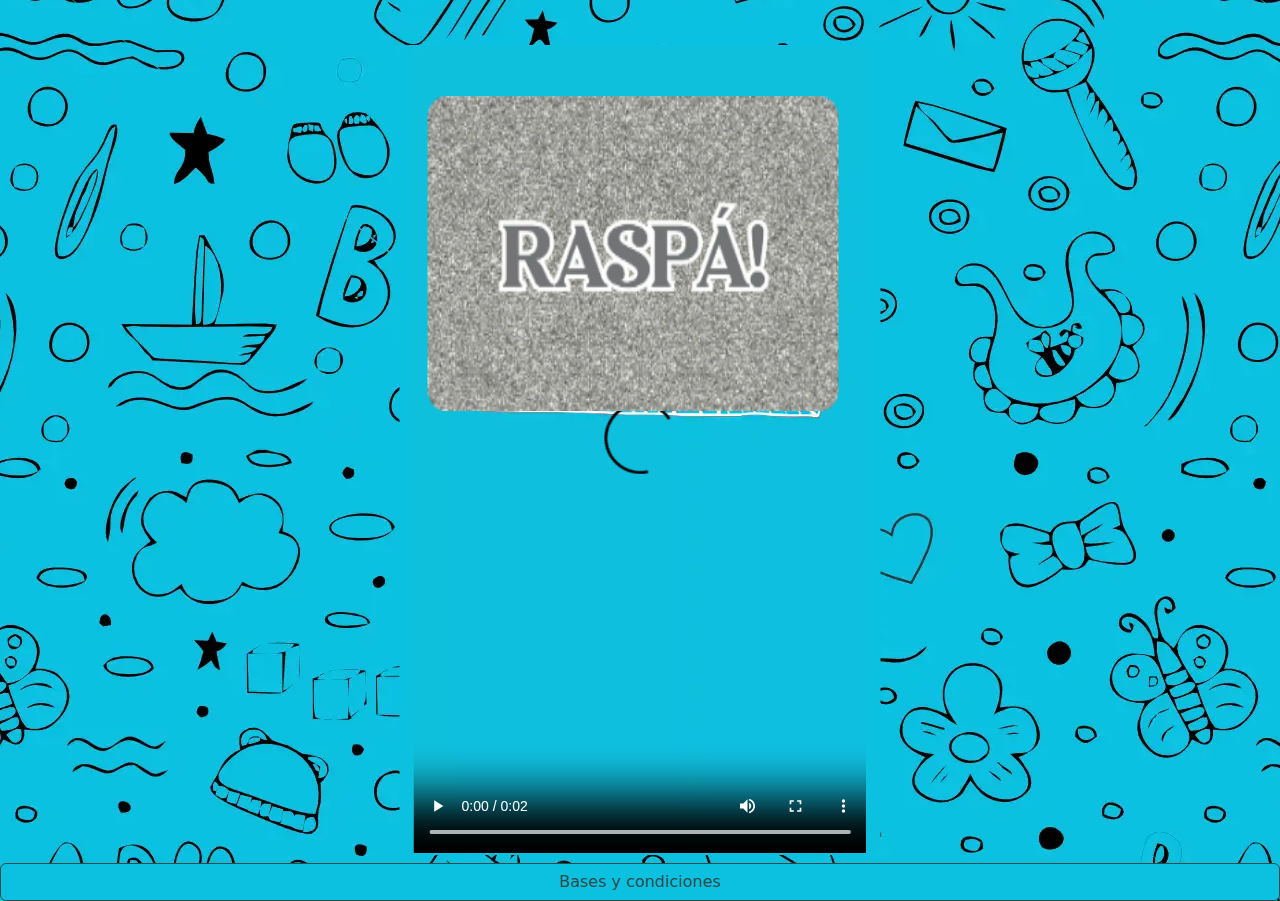
<file: index.html>
<!DOCTYPE html>
<html lang="en">
<head>
  <meta charset="UTF-8">
  <meta http-equiv="X-UA-Compatible" content="IE=edge">
  <meta name="viewport" content="width=device-width, initial-scale=1.0">
  <title>Raspe y Gane!</title>
  <link href="https://cdn.jsdelivr.net/npm/bootstrap@5.3.3/dist/css/bootstrap.min.css" rel="stylesheet" integrity="sha384-QWTKZyjpPEjISv5WaRU9OFeRpok6YctnYmDr5pNlyT2bRjXh0JMhjY6hW+ALEwIH" crossorigin="anonymous">
  <link rel="stylesheet" href="styles.css">
  <link href="https://fonts.googleapis.com/css2?family=Poppins:wght@400;600&display=swap" rel="stylesheet"/>
  
</head>
<body>
  <div class="container">
    <div class="base">
      <video class="premio-imagen" autoplay mute loop controls >
        <source src="tarj video.mp4" type="video/mp4">
    </video>
      
      <canvas id="scratch"></canvas> <!-- No es necesario especificar ancho y alto aquí -->
      <img id="backgroundImage" src="raspadita.webp" style="display:none"> <!-- Imagen de fondo -->
      
    </div>
  
  </div>
  <a href="bases.html" class="btn btn-primary">Bases y condiciones</a>
  <script src="script.js"></script>
</body>
</html>
</file>
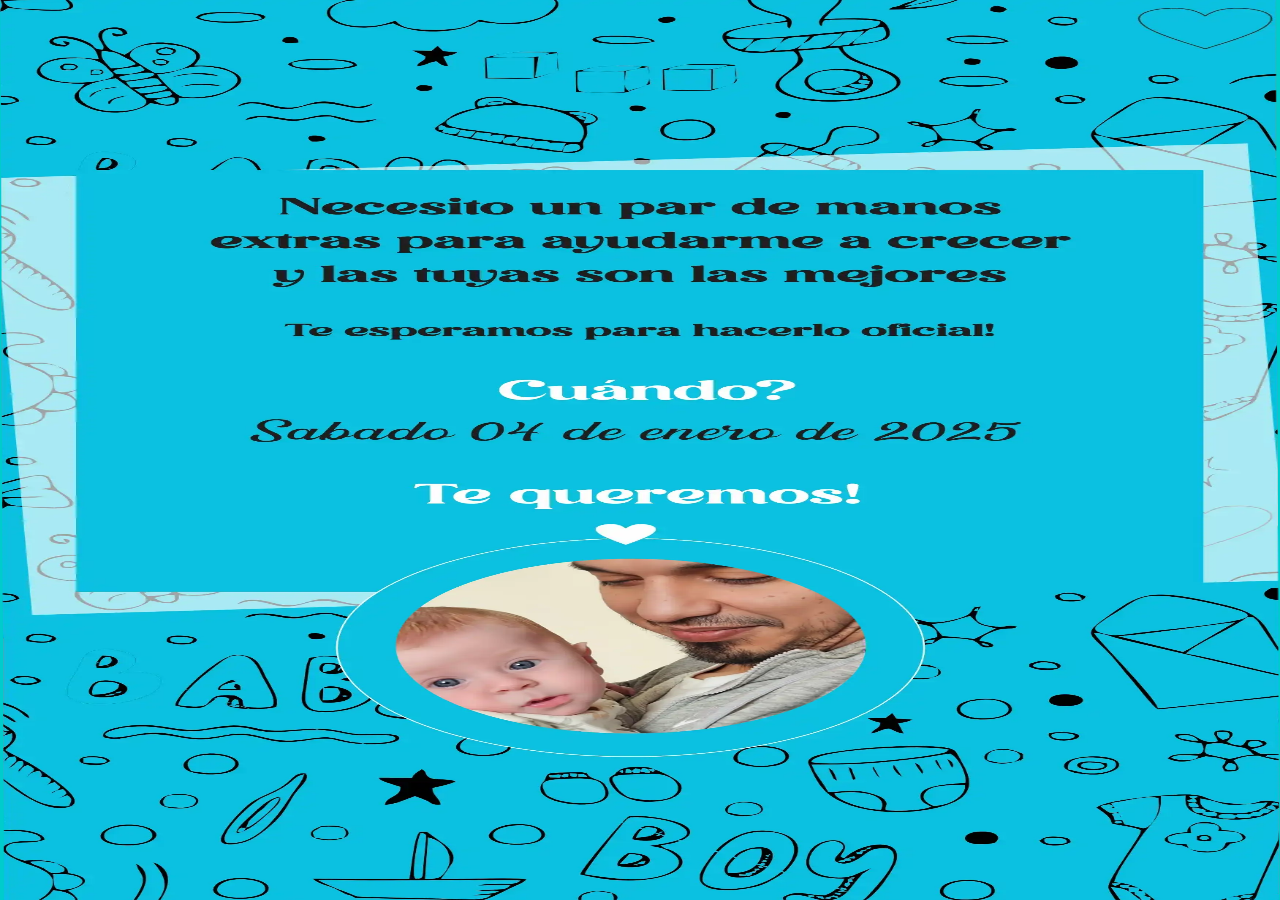
<file: bases.html>
<!DOCTYPE html>
<html lang="en">
<head>
  <meta charset="UTF-8">
  <meta http-equiv="X-UA-Compatible" content="IE=edge">
  <meta name="viewport" content="width=device-width, initial-scale=1.0">
  <title>Premiaso!</title>
  <link href="https://cdn.jsdelivr.net/npm/bootstrap@5.3.3/dist/css/bootstrap.min.css" rel="stylesheet" integrity="sha384-QWTKZyjpPEjISv5WaRU9OFeRpok6YctnYmDr5pNlyT2bRjXh0JMhjY6hW+ALEwIH" crossorigin="anonymous">
  <link rel="stylesheet" href="style.css">
  <link href="https://fonts.googleapis.com/css2?family=Poppins:wght@400;600&display=swap" rel="stylesheet"/>
  
</head>
<body>
    <div class="condiciones">
      <img class="backgroundImage2" src="bases.webp"> <!-- Imagen de fondo -->
    </div>
  
  </div>
  <script src="script.js"></script>
</body>
</html>
</file>
<file: styles.css>
* {
    padding: 0;
    margin: 0;
    box-sizing: border-box;
    
}

body {
    height: 100vh;
    background-image: url('fondo.webp');
  background-size:auto; /* Ajusta la imagen para que cubra todo el fondo */
  background-position: center; /* Centra la imagen */
  background-repeat: no-repeat; /* Evita que la imagen se repita */
  overflow-x: hidden; /* Evita el scroll horizontal */
  overflow-y:hidden;
}

.container {
    width: auto;
    height: 90vh;
    background-color: none;
    position: absolute;
    transform: translate(-50%, -50%);
    top: 50%;
    left: 50%;
    border-radius: 0.6em;
    background-color: #0cc1e0;
    
}

.base {
    position: relative;
    width: 100%;
    height: auto; /* Mantiene la altura automática para que la imagen no se deforme */
}

.premio-imagen {
    width: 100%; /* La imagen ocupará todo el ancho del contenedor */
    height: auto; /* Mantiene la proporción original de la imagen */
    max-height: 90vh; /* La imagen no será más alta que el 75% de la pantalla */
    object-fit: contain;
    display: block;
    padding: 0.1rem;
}

#scratch {
    position: absolute;
    margin: 1rem;
    top: 35px; /* Ajusta esto si deseas un margen en la parte superior */
    left: 0;
    width: 90%; /* Asegúrate de que el canvas tenga el mismo ancho que la imagen */
    height: 35vh; /* 3/4 de la imagen, ajusta si es necesario */
    cursor: grabbing;
    -webkit-tap-highlight-color: transparent;
    -webkit-touch-callout: none;
    -webkit-user-select: none;
    user-select: none;
}

a {
    position: absolute;
    top: 98%; /* Ajusta la posición del botón según sea necesario */
    left: 50%;
    transform: translate(-50%, -50%);
    z-index: 0; /* Coloca el botón debajo del canvas, pero sobre el video */
    padding: 10px 20px;
    background-color: #0cc1e0;
    border: none;
    border-radius: 5px;
    color: white;
    cursor: pointer;
    padding: 1%;
    width: 100%;
    
    
  }
  
  button:hover {
    background-color: #0056b3;
  }

.btn{
    font-weight: 100;
    color:rgb(46, 75, 75);


  }


  .btn-primary {
    background-color:#0cc1e0;
    border-color: rgb(46, 75, 75);
}

.backgroundImage2{
    height: 90vh;
    background-image: url('fondo.webp');
  background-size: cover; /* Ajusta la imagen para que cubra todo el fondo */
  background-position: center; /* Centra la imagen */
  background-repeat: no-repeat; /* Evita que la imagen se repita */
}

@media (max-width: 600px) {
    .premio-imagen {
        width: 100vw; /* El video ocupará todo el ancho de la ventana */
        height: 100vh; /* El video ocupará todo el alto de la ventana */
        object-fit: cover; /* Se asegura de que el video cubra todo el espacio */
    }
}
</file>
<file: style.css>
* {
    padding: 0;
    margin: 0;
    box-sizing: border-box;
}

body {
    background-color: #0CC; /* Color de fondo */
    min-height: 100vh; /* Asegura que el body ocupe al menos toda la altura de la pantalla */
}

.backgroundImage2 {
    display: flex;
    justify-content: center; /* Centra la imagen horizontalmente */
    align-items: center; /* Centra la imagen verticalmente */
    height: 100vh; /* Ocupará toda la altura de la pantalla */
    width: 100%; /* Ocupará el 100% del ancho de la pantalla */
    background-color: #0CC; /* Color de fondo del contenedor */
}

.backgroundImage2 img {
    max-width: 100%; /* La imagen ocupará hasta el 100% del ancho del contenedor */
    height: auto; /* Mantén la proporción original de la imagen */
    object-fit: contain; /* Asegura que la imagen se ajuste al contenedor sin distorsión */
}

@media (max-width: 600px) {
    .premio-imagen {
        width: 100%; /* En pantallas pequeñas, la imagen ocupa el 100% */
        max-height: 50vh; /* La imagen no será más alta que el 50% de la pantalla */
    }

    #scratch {
        height: 15vh; /* El canvas será más pequeño en pantallas pequeñas */
    }
}
</file>
